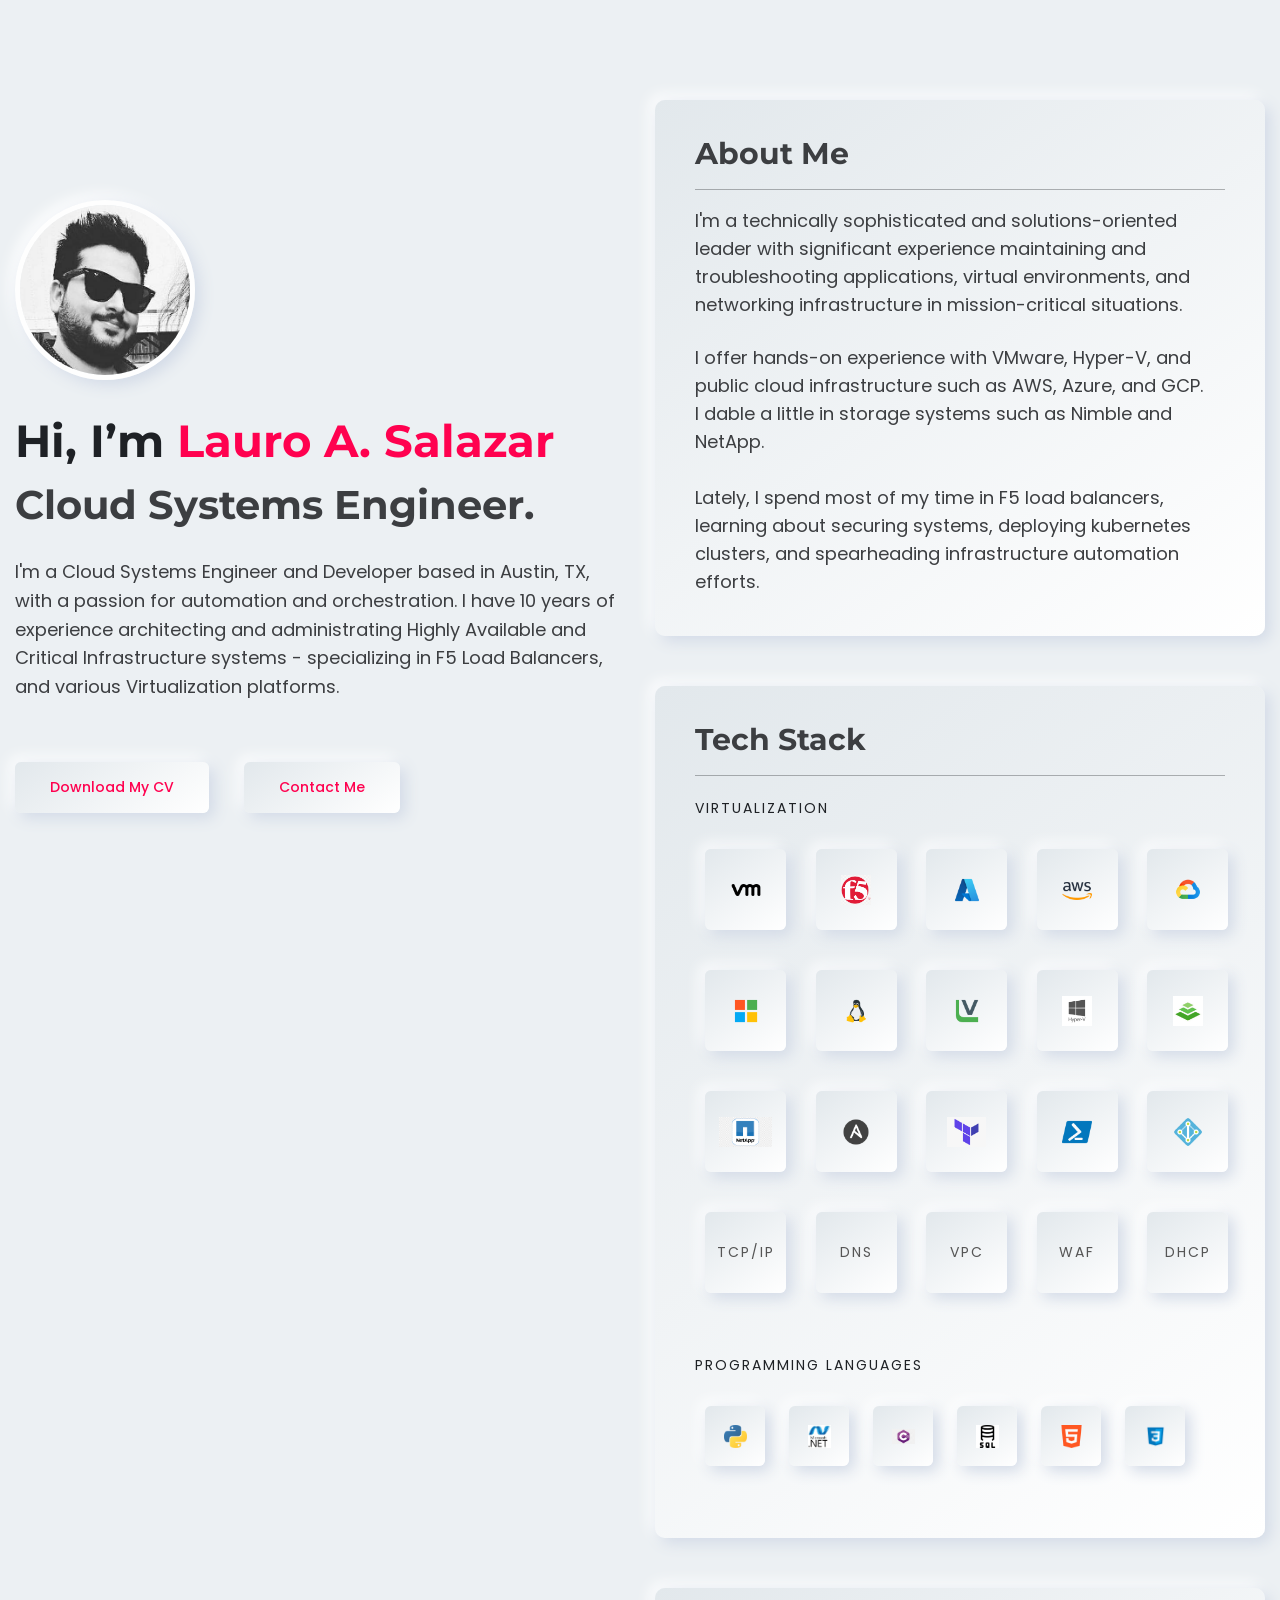
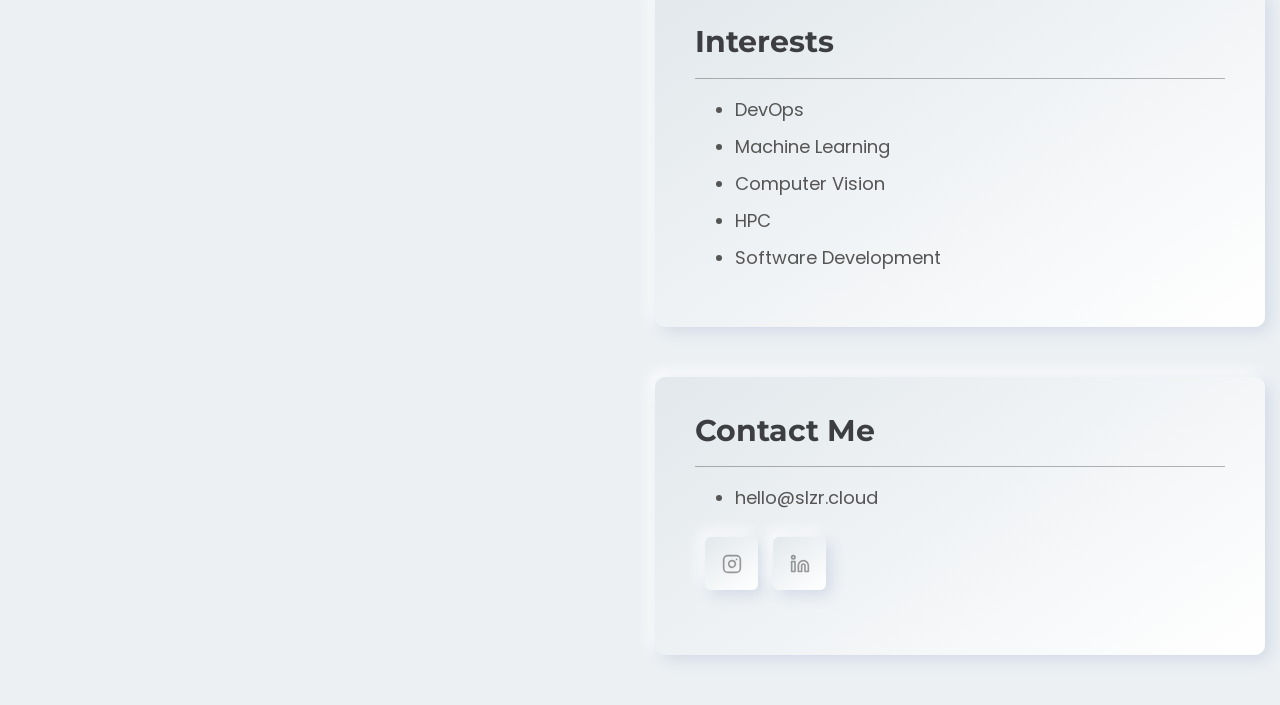
<file: app/www/resume-website/index.html>
<!DOCTYPE html>
<html lang="en">
<!-- what are you doing here? -->
<!-- running on Azure  -->
<head>
<meta name="author" content="Lauro Salazar">
<meta name="description" content="Lauro Salazar's Resume website">
<meta name="keywords" content="HTML, CSS, JavaScript, Cloud, Engineer, Systems Engineer, developer, vmware, f5, load balancers, infrastructure engineer, infrastructure cloud engineer, netapp, nimble">
<meta http-equiv="Content-Type" content="text/html;charset=UTF-8"/> 
<meta name="viewport" content="width=device-width, initial-scale=1, shrink-to-fit=no">


<title>slzr.cloud</title>

  
   
    <!-- Favicon -->
    <link rel="shortcut icon" type="image/x-icon" href="assets/images/favicon.ico">
    <!-- CSS 
    ============================================ -->
    <link rel="stylesheet" href="assets/css/vendor/bootstrap.min.css">
    <link rel="stylesheet" href="assets/css/vendor/slick.css">
    <link rel="stylesheet" href="assets/css/vendor/slick-theme.css">
    <link rel="stylesheet" href="assets/css/vendor/aos.css">
    <link rel="stylesheet" href="assets/css/plugins/feature.css">
    <!-- Style css -->
    <link rel="stylesheet" href="assets/css/style.css">



    <!-- Global site tag (gtag.js) - Google Analytics -->
<script async src="https://www.googletagmanager.com/gtag/js?id=G-9B7KWQR3G9"></script>
<script>
  window.dataLayer = window.dataLayer || [];
  function gtag(){dataLayer.push(arguments);}
  gtag('js', new Date());
  gtag('config', 'G-9B7KWQR3G9');

 
  
</script>
</head>

<body class="template-color-1 home-sticky spybody white-version" data-spy="scroll" data-target=".navbar-example2" data-offset="150">
    
    
    
    
    <main class="main-page-wrapper">
        <!-- start slider area -->

        

                   

        <div class="rn-slider-area">



            <div class="container">
            
                <div class="row row--30 pt--100 pt_sm--50">
                    <div class="col-lg-6">
                        <div class="d-flex flex-wrap align-content-start h-100">

                        


                            <div class="position-sticky sticky-top rbt-sticky-top-adjust-two">
   
                    <!-- end -->

                            
                                <div class="banner-details-wrapper-sticky slide">

                                
                                    <div class="thumbnail">
                                        <img src="assets/images/slider/head.jpeg" alt="Personal Portfolio">


                      


                                    </div>


                                    <div class="banner-title-area pt--30">
                                        <h1 class="title">Hi, I’m <span>Lauro A. Salazar</span><br><span
                                                class="span"> Cloud Systems Engineer.</span></h1>

                     


                                        <p class="disc">I'm a Cloud Systems Engineer and Developer based in Austin, TX, with a passion for automation and orchestration. I have 10 years of experience architecting and administrating Highly Available and Critical Infrastructure systems - specializing in F5 Load Balancers, and various Virtualization platforms.</p>
                                    </div>

                                    
                    
                                    <div class="button-group text-center text-md-left pt--60 pt_md--40 pt_sm--40">
                                        <a class="rn-btn" href="./assets/files/Lauro_Salazar-resume-current.pdf" target="_blank"><span>Download My CV</span></a>



                                        
                                        <a class="rn-btn" href="mailto:lauro.salazar@slzr.cloud"><span>Contact Me</span></a>

                 


                                    </div>

         

                                </div>

                                                      
   


                            </div>

      



                        </div>


                  

                    </div>


                    <div class="col-lg-6">
                        <div class="sticky-home-wrapper">

                            <!-- about area -->
                            <div class="rn-about-area section-height">
                                <div class="inner">
                                    <h5 class="title">
                                        About Me

                                        
                                    </h5>
                                    <p class="about-disc">

                                    
                                        I'm a technically sophisticated and solutions-oriented leader with significant experience maintaining and troubleshooting applications, virtual environments, and networking infrastructure in mission-critical situations.
                                    </p>
                                    <p class="about-disc">
                                        I offer hands-on experience with VMware, Hyper-V, and public cloud infrastructure such as AWS, Azure, and GCP. <br>I dable a little in storage systems such as Nimble and NetApp. <br><br>Lately, I spend most of my time in F5 load balancers, learning about securing systems, deploying kubernetes clusters, and spearheading infrastructure automation efforts.
                                    </p>

                                    
                                </div>


                                   


                            </div>
                            <!-- about area end -->

                            <!-- Start skill  area -->
                            <div class="rn-skill-area section-height">
                                <div class="inner slide">
                                    <h5 class="title">
                                        Tech Stack
                                    </h5>
                                    <div class="skill-share-inner pt--100">
                                        <span class="title">Virtualization</span>
                                        <ul class="skill-share d-flex liststyle">
                                            <li><img src="assets/images/icons/vmware.png"  alt="Icons Images"></li>
                                            <li><img src="assets/images/icons/f5.png" alt="Icons Images"></li>
                                                <li><img src="assets/images/icons/azure.png" alt="Icons Images"></li>
                                            <li><img src="assets/images/icons/aws.png" alt="Icons Images"></li>
                                        
                                            <li><img src="assets/images/icons/gcp.png" alt="Icons Images"></li>
                                            <li><img src="assets/images/icons/microsoft.png" alt="Icons Images"></li>
                                            <li><img src="assets/images/icons/linux.png" alt="Icons Images"></li>
                                            <li><img src="assets/images/icons/veeam.png" alt="Icons Images"></li>
                                            
                                            <li><img src="assets/images/icons/hv.png" alt="Icons Images"></li>
                                            <li><img src="assets/images/icons/nimble.jpg" alt="Icons Images"></li>
                                            <li><img src="assets/images/icons/netapp.png" alt="Icons Images"></li>
                                             <li><img src="assets/images/icons/ansible.png" alt="Icons Images"></li>
                                                 <li><img src="assets/images/icons/tf.png" alt="Icons Images"></li>

                                               <li><img src="assets/images/icons/powershell.png" alt="Icons Images"></li>
                                                
                                                          <li><img src="assets/images/icons/ad.png" alt="Icons Images"></li>

                                                             <li>TCP/IP</li>
                                                             <li>DNS</li>
                                                             <li>VPC</li>
                                                             <li>WAF</li>
                                                               <li>DHCP</li>

                                                             
                                        </ul>
                                    </div>
                                    <div class="skill-share-inner skill-share-inner-width margin-top-25">
                                        <span class="title">Programming Languages</span>
                                        <ul class="skill-share d-flex liststyle">
                                            <li><img src="assets/images/icons/py.png" alt="Icons Images"></li>
                                            <li><img src="assets/images/icons/dotnet.jpg" alt="Icons Images"></li>
                                            <li><img src="assets/images/icons/csharp.png" alt="Icons Images"></li>
                                            <li><img src="assets/images/icons/sql.png" alt="Icons Images"></li>
                                      
                                           
                                            <li><img src="assets/images/icons/icons-18.png" alt="Icons Images"></li>

                                            <li><img src="assets/images/icons/css3.png" alt="Icons Images"></li>
                                            
                                        </ul>
                                    </div>
                                </div>
                            </div>
                            <!-- End skill area -->

                            <!-- start services area -->
                            <div data-aos="fade-left" data-aos-duration="500" data-aos-delay="200" data-aos-once="true" class="rn-skill-area single-card-sticky section-height">
                                <div class="inner">
                                    <h5 class="title">
                                        Interests
                                    </h5>
                                    <ul  >
                                        <li> DevOps </i> </li>
                                        <li>Machine Learning </i> </li>
                                        <li> Computer Vision </i> </li>
                                      

                                           <li> HPC </i> 
                                        </li>

                                           <li> Software Development </i> 
                                        </li>


                                    </ul>
                                </div>

                         


                            </div>
                            <!-- End services area -->

   <!-- start services area -->
                            <div data-aos="fade-left" data-aos-duration="500" data-aos-delay="200" data-aos-once="true" class="rn-skill-area single-card-sticky section-height">
                                <div class="inner">
                                    <h5 class="title">
                                        Contact Me
                                    </h5>
                                                              <ul  >
                                        <li>  hello@slzr.cloud </i> </li> 


                                    </ul>       
    <!-- social sharea area -->
                    <div  class="social-share-style-1  d-flex    title">
                         
                        <ul class="social-share d-flex liststyle">
                      
                            <li class="instagram"><a href="https://www.instagram.com/heyarnoldls/" target="_blank"><svg xmlns="http://www.w3.org/2000/svg" width="24" height="24" viewBox="0 0 24 24" fill="none" stroke="currentColor" stroke-width="2" stroke-linecap="round" stroke-linejoin="round" class="feather feather-instagram">
                                        <rect x="2" y="2" width="20" height="20" rx="5" ry="5"></rect>
                                        <path d="M16 11.37A4 4 0 1 1 12.63 8 4 4 0 0 1 16 11.37z"></path>
                                        <line x1="17.5" y1="6.5" x2="17.51" y2="6.5"></line>
                                    </svg></a>
                            </li>


                            <li class="linkedin"><a href="https://www.linkedin.com/in/lauro-salazar/" target="_blank"><svg xmlns="http://www.w3.org/2000/svg" width="24" height="24" viewBox="0 0 24 24" fill="none" stroke="currentColor" stroke-width="2" stroke-linecap="round" stroke-linejoin="round" class="feather feather-linkedin">
                                        <path d="M16 8a6 6 0 0 1 6 6v7h-4v-7a2 2 0 0 0-2-2 2 2 0 0 0-2 2v7h-4v-7a6 6 0 0 1 6-6z">
                                        </path>
                                        <rect x="2" y="9" width="4" height="12"></rect>
                                        <circle cx="4" cy="4" r="2"></circle>
                                    </svg></a>
                            </li>
 




                        </ul>
                    </div>
                                </div>


       <!--   services area -->



  <!--
                            
                                 <div data-aos="fade-left" data-aos-duration="500" data-aos-delay="200" data-aos-once="true" class="rn-portfolio-area single-card-sticky section-height">  
                                <div class="inner">
                                    <h5 class="title">
                                        My Portfolio
                                    </h5>
                                    <ul class="card-list">
                                        <li><a href="#">Provite for Design & Development <i data-feather="arrow-right"></i></a></li>
                                        <li><a href="#">Network is intangible in nature<i data-feather="arrow-right"></i></a></li>
                                        <li><a href="#">Team frequently in retailing<i data-feather="arrow-right"></i></a></li>
                                        <li><a href="#">Service to a customer.<i data-feather="arrow-right"></i></a></li>


                                    </ul>
                                </div>
                            </div> 
                           
-->
                            <!--  
                            <div data-aos="fade-left" data-aos-duration="500" data-aos-delay="200" data-aos-once="true" class="rn-blog-area single-card-sticky section-height">
                                <div class="inner">
                                    <h5 class="title">
                                        My Blog
                                    </h5>
                                    <ul class="card-list">
                                        <li><a href="#">Ervice refers to quality<i data-feather="arrow-right"></i></a></li>
                                        <li><a href="#">Service is intangible in nature<i data-feather="arrow-right"></i></a></li>
                                        <li><a href="#">Occurs frequently in retailing<i data-feather="arrow-right"></i></a></li>
                                        <li><a href="#">Provided to a customer.<i data-feather="arrow-right"></i></a></li>
                                    </ul>
                                </div>
                            </div>
                           -->

                            <!--  
                            <div data-aos="fade-left" data-aos-duration="500" data-aos-delay="200" data-aos-once="true" class="rn-testimonial-area testimonial-style-2 section-height">
                                <div class="inner">
                                    <h5 class="title">
                                        Testimonial
                                    </h5>
 
                                    <div class="rn-testimonial-carousel testimonial-item-one rn-slick-dot-style dot-position-left slick-arrow-style-one arrow-top-align">

                                       
                                        <div class="testimonial-inner">
                                            <div class="testimonial-header">
                                                <div class="thumbnail">
                                                    <img src="assets/images/client/testimonial-3.jpg" alt="client-image">
                                                </div>
                                                <h5 class="ts-header">
                                                    <span class="text-color-primary">@Rafi</span> Engineer
                                                </h5>
                                            </div>
                                            <div class="testimonial-body">
                                                <p class="discription">Martine duke thank you as well for your
                                                    template from <span>@Alamin_Orko</span> ! The team is using
                                                    it too. It'll
                                                    really speed up the design and development process 💨.</p>
                                            </div>
                                        </div>
                                        

                                       
                                        <div class="testimonial-inner">
                                            <div class="testimonial-header">
                                                <div class="thumbnail">
                                                    <img src="assets/images/client/testimonial-3.jpg" alt="client-image">
                                                </div>
                                                <h5 class="ts-header">
                                                    <span class="text-color-primary">@Nipa</span> Tech
                                                </h5>
                                            </div>
                                            <div class="testimonial-body">
                                                <p class="discription">Martine duke thank you as well for your
                                                    template from <span>@Alamin_Orko</span> ! The team is using
                                                    it too. It'll
                                                    really speed up the design and development process 💨.</p>
                                            </div>
                                        </div>
                                      

                              
                                        <div class="testimonial-inner">
                                            <div class="testimonial-header">
                                                <div class="thumbnail">
                                                    <img src="assets/images/client/testimonial-3.jpg" alt="client-image">
                                                </div>
                                                <h5 class="ts-header">
                                                    <span class="text-color-primary">@Web</span> know
                                                </h5>
                                            </div>
                                            <div class="testimonial-body">
                                                <p class="discription">Martine duke thank you as well for your
                                                    template from <span>@Alamin_Orko</span> ! The team is using
                                                    it too. It'll
                                                    really speed up the design and development process 💨.</p>
                                            </div>
                                        </div>
                                    

                                    </div>
                        
                                </div>
                            </div>
                          

                       
                                                 
                           
                                    <div class="contact-form-wrapper">
                                        <div class="introduce">
                                            <div class="row">

                                                <div class="col-lg-6">
                                                    <div class="form-group">
                                                        <label for="name">Your Name</label>
                                                        <input class="form-control form-control-lg" name="name" id="name" type="text">
                                                    </div>
                                                </div>

                                                <div class="col-lg-6">
                                                    <div class="form-group">
                                                        <label for="phone">Phone Number</label>
                                                        <input class="form-control" name="phone" id="phone" type="text">
                                                    </div>
                                                </div>

                                                <div class="col-lg-12">
                                                    <div class="form-group">
                                                        <label for="email">Email</label>
                                                        <input class="form-control form-control-sm" id="email" name="email" type="email">
                                                    </div>
                                                </div>
                                                <div class="col-lg-12">
                                                    <div class="form-group">
                                                        <label for="subject">subject</label>
                                                        <input class="form-control form-control-sm" id="subject" name="subject" type="text">
                                                    </div>
                                                </div>
                                                <div class="col-lg-12">
                                                    <div class="form-group">
                                                        <label for="message">Your Message</label>
                                                        <textarea name="message" id="message" cols="30" rows="10"></textarea>
                                                    </div>
                                                </div>
                                                <div class="col-lg-12">
                                                    <a href="#" class="rn-btn">
                                                        <span>SEND MESSAGE</span>
                                                        <svg xmlns="http://www.w3.org/2000/svg" width="24" height="24" viewBox="0 0 24 24" fill="none" stroke="currentColor" stroke-width="2" stroke-linecap="round" stroke-linejoin="round" class="feather feather-arrow-right">
                                                            <line x1="5" y1="12" x2="19" y2="12"></line>
                                                            <polyline points="12 5 19 12 12 19"></polyline>
                                                        </svg>
                                                    </a>
                                                </div>
                                            </div>
                                        </div>
                                    </div>
                              
                                </div>
                            </div>
                            -->

                        </div>
                    </div>
                </div>
            </div>

            


        </div>
        <!-- End slider area -->

        <!-- Back to  top Start -->
        <div class="backto-top"> 
            <div> 
                <i data-feather="arrow-up"></i> 
            </div>
        </div>
        <!-- Back to top end -->


    </main>
    <!-- JS ============================================ -->
    <script src="assets/js/vendor/jquery.js"></script>
    <script src="assets/js/vendor/modernizer.min.js"></script>
    <script src="assets/js/vendor/feather.min.js"></script>
    <script src="assets/js/vendor/slick.min.js"></script>
    <script src="assets/js/vendor/bootstrap.js"></script>
    <script src="assets/js/vendor/text-type.js"></script>
    <script src="assets/js/vendor/wow.js"></script>
    <script src="assets/js/vendor/aos.js"></script>
    <script src="assets/js/vendor/particles.js"></script>
    <!-- main JS -->
    <script src="assets/js/main.js"></script>
</body>

</html>
</file>
<file: app/www/resume-website/assets/css/plugins/feature.css>
@font-face{font-family:'Feather';src:url('../../fonts/Feather.ttf?sdxovp') format('truetype'),url('../../fonts/Feather.woff?sdxovp') format('woff'),url('../../fonts/Feather.svg?sdxovp#Feather') format('svg');font-weight:normal;font-style:normal}[class^="feather-"],[class*=" feather-"]{font-family:'feather' !important;speak:none;font-style:normal;font-weight:normal;font-variant:normal;text-transform:none;line-height:1;-webkit-font-smoothing:antialiased;-moz-osx-font-smoothing:grayscale}.feather-activity:before{content:"\e900"}.feather-airplay:before{content:"\e901"}.feather-alecirclert-:before{content:"\e902"}.feather-alert-octagon:before{content:"\e903"}.feather-alert-triangle:before{content:"\e904"}.feather-align-center:before{content:"\e905"}.feather-align-justify:before{content:"\e906"}.feather-align-left:before{content:"\e907"}.feather-align-right:before{content:"\e908"}.feather-anchor:before{content:"\e909"}.feather-aperture:before{content:"\e90a"}.feather-archive:before{content:"\e90b"}.feather-arrow-down:before{content:"\e90c"}.feather-arrow-down-circle:before{content:"\e90d"}.feather-arrow-down-left:before{content:"\e90e"}.feather-arrow-down-right:before{content:"\e90f"}.feather-arrow-left:before{content:"\e910"}.feather-arrow-left-circle:before{content:"\e911"}.feather-arrow-right:before{content:"\e912"}.feather-arrow-right-circle:before{content:"\e913"}.feather-arrow-up:before{content:"\e914"}.feather-arrow-up-circle:before{content:"\e915"}.feather-arrow-up-left:before{content:"\e916"}.feather-arrow-up-right:before{content:"\e917"}.feather-at-sign:before{content:"\e918"}.feather-award:before{content:"\e919"}.feather-bar-chart:before{content:"\e91a"}.feather-bar-chart-2:before{content:"\e91b"}.feather-battery:before{content:"\e91c"}.feather-battery-charging:before{content:"\e91d"}.feather-bell:before{content:"\e91e"}.feather-bell-off:before{content:"\e91f"}.feather-bluetooth:before{content:"\e920"}.feather-bold:before{content:"\e921"}.feather-book:before{content:"\e922"}.feather-book-open:before{content:"\e923"}.feather-bookmark:before{content:"\e924"}.feather-box:before{content:"\e925"}.feather-briefcase:before{content:"\e926"}.feather-calendar:before{content:"\e927"}.feather-camera:before{content:"\e928"}.feather-camera-off:before{content:"\e929"}.feather-cast:before{content:"\e92a"}.feather-check:before{content:"\e92b"}.feather-check-circle:before{content:"\e92c"}.feather-check-square:before{content:"\e92d"}.feather-chevron-down:before{content:"\e92e"}.feather-chevron-left:before{content:"\e92f"}.feather-chevron-right:before{content:"\e930"}.feather-chevron-up:before{content:"\e931"}.feather-chevrons-down:before{content:"\e932"}.feather-chevrons-left:before{content:"\e933"}.feather-chevrons-right:before{content:"\e934"}.feather-chevrons-up:before{content:"\e935"}.feather-chrome:before{content:"\e936"}.feather-circle:before{content:"\e937"}.feather-clipboard:before{content:"\e938"}.feather-clock:before{content:"\e939"}.feather-cloud:before{content:"\e93a"}.feather-cloud-drizzle:before{content:"\e93b"}.feather-cloud-lightning:before{content:"\e93c"}.feather-cloud-off:before{content:"\e93d"}.feather-cloud-rain:before{content:"\e93e"}.feather-cloud-snow:before{content:"\e93f"}.feather-code:before{content:"\e940"}.feather-codepen:before{content:"\e941"}.feather-command:before{content:"\e942"}.feather-compass:before{content:"\e943"}.feather-copy:before{content:"\e944"}.feather-corner-down-left:before{content:"\e945"}.feather-corner-down-right:before{content:"\e946"}.feather-corner-left-down:before{content:"\e947"}.feather-corner-left-up:before{content:"\e948"}.feather-corner-right-down:before{content:"\e949"}.feather-corner-right-up:before{content:"\e94a"}.feather-corner-up-left:before{content:"\e94b"}.feather-corner-up-right:before{content:"\e94c"}.feather-cpu:before{content:"\e94d"}.feather-credit-card:before{content:"\e94e"}.feather-crop:before{content:"\e94f"}.feather-crosshair:before{content:"\e950"}.feather-database:before{content:"\e951"}.feather-delete:before{content:"\e952"}.feather-disc:before{content:"\e953"}.feather-dollar-sign:before{content:"\e954"}.feather-download:before{content:"\e955"}.feather-download-cloud:before{content:"\e956"}.feather-droplet:before{content:"\e957"}.feather-edit:before{content:"\e958"}.feather-edit-2:before{content:"\e959"}.feather-edit-3:before{content:"\e95a"}.feather-external-link:before{content:"\e95b"}.feather-eye:before{content:"\e95c"}.feather-eye-off:before{content:"\e95d"}.feather-facebook:before{content:"\e95e"}.feather-fast-forward:before{content:"\e95f"}.feather-feather:before{content:"\e960"}.feather-file:before{content:"\e961"}.feather-file-minus:before{content:"\e962"}.feather-file-plus:before{content:"\e963"}.feather-file-text:before{content:"\e964"}.feather-film:before{content:"\e965"}.feather-filter:before{content:"\e966"}.feather-flag:before{content:"\e967"}.feather-folder:before{content:"\e968"}.feather-folder-minus:before{content:"\e969"}.feather-folder-plus:before{content:"\e96a"}.feather-gift:before{content:"\e96b"}.feather-git-branch:before{content:"\e96c"}.feather-git-commit:before{content:"\e96d"}.feather-git-merge:before{content:"\e96e"}.feather-git-pull-request:before{content:"\e96f"}.feather-github:before{content:"\e970"}.feather-gitlab:before{content:"\e971"}.feather-globe:before{content:"\e972"}.feather-grid:before{content:"\e973"}.feather-hard-drive:before{content:"\e974"}.feather-hash:before{content:"\e975"}.feather-headphones:before{content:"\e976"}.feather-heart:before{content:"\e977"}.feather-help-circle:before{content:"\e978"}.feather-home:before{content:"\e979"}.feather-image:before{content:"\e97a"}.feather-inbox:before{content:"\e97b"}.feather-info:before{content:"\e97c"}.feather-instagram:before{content:"\e97d"}.feather-italic:before{content:"\e97e"}.feather-layers:before{content:"\e97f"}.feather-layout:before{content:"\e980"}.feather-life-buoy:before{content:"\e981"}.feather-link:before{content:"\e982"}.feather-link-2:before{content:"\e983"}.feather-linkedin:before{content:"\e984"}.feather-list:before{content:"\e985"}.feather-loader:before{content:"\e986"}.feather-lock:before{content:"\e987"}.feather-log-in:before{content:"\e988"}.feather-log-out:before{content:"\e989"}.feather-mail:before{content:"\e98a"}.feather-map:before{content:"\e98b"}.feather-map-pin:before{content:"\e98c"}.feather-maximize:before{content:"\e98d"}.feather-maximize-2:before{content:"\e98e"}.feather-menu:before{content:"\e98f"}.feather-message-circle:before{content:"\e990"}.feather-message-square:before{content:"\e991"}.feather-mic:before{content:"\e992"}.feather-mic-off:before{content:"\e993"}.feather-minimize:before{content:"\e994"}.feather-minimize-2:before{content:"\e995"}.feather-minus:before{content:"\e996"}.feather-minus-circle:before{content:"\e997"}.feather-minus-square:before{content:"\e998"}.feather-monitor:before{content:"\e999"}.feather-moon:before{content:"\e99a"}.feather-more-horizontal:before{content:"\e99b"}.feather-more-vertical:before{content:"\e99c"}.feather-move:before{content:"\e99d"}.feather-music:before{content:"\e99e"}.feather-navigation:before{content:"\e99f"}.feather-navigation-2:before{content:"\e9a0"}.feather-octagon:before{content:"\e9a1"}.feather-package:before{content:"\e9a2"}.feather-paperclip:before{content:"\e9a3"}.feather-pause:before{content:"\e9a4"}.feather-pause-circle:before{content:"\e9a5"}.feather-percent:before{content:"\e9a6"}.feather-phone:before{content:"\e9a7"}.feather-phone-call:before{content:"\e9a8"}.feather-phone-forwarded:before{content:"\e9a9"}.feather-phone-incoming:before{content:"\e9aa"}.feather-phone-missed:before{content:"\e9ab"}.feather-phone-off:before{content:"\e9ac"}.feather-phone-outgoing:before{content:"\e9ad"}.feather-pie-chart:before{content:"\e9ae"}.feather-play:before{content:"\e9af"}.feather-play-circle:before{content:"\e9b0"}.feather-plus:before{content:"\e9b1"}.feather-plus-circle:before{content:"\e9b2"}.feather-plus-square:before{content:"\e9b3"}.feather-pocket:before{content:"\e9b4"}.feather-power:before{content:"\e9b5"}.feather-printer:before{content:"\e9b6"}.feather-radio:before{content:"\e9b7"}.feather-refresh-ccw:before{content:"\e9b8"}.feather-refresh-cw:before{content:"\e9b9"}.feather-repeat:before{content:"\e9ba"}.feather-rewind:before{content:"\e9bb"}.feather-rotate-ccw:before{content:"\e9bc"}.feather-rotate-cw:before{content:"\e9bd"}.feather-rss:before{content:"\e9be"}.feather-save:before{content:"\e9bf"}.feather-scissors:before{content:"\e9c0"}.feather-search:before{content:"\e9c1"}.feather-send:before{content:"\e9c2"}.feather-server:before{content:"\e9c3"}.feather-settings:before{content:"\e9c4"}.feather-share:before{content:"\e9c5"}.feather-share-2:before{content:"\e9c6"}.feather-shield:before{content:"\e9c7"}.feather-shield-off:before{content:"\e9c8"}.feather-shopping-bag:before{content:"\e9c9"}.feather-shopping-cart:before{content:"\e9ca"}.feather-shuffle:before{content:"\e9cb"}.feather-sidebar:before{content:"\e9cc"}.feather-skip-back:before{content:"\e9cd"}.feather-skip-forward:before{content:"\e9ce"}.feather-slack:before{content:"\e9cf"}.feather-slash:before{content:"\e9d0"}.feather-sliders:before{content:"\e9d1"}.feather-smartphone:before{content:"\e9d2"}.feather-speaker:before{content:"\e9d3"}.feather-square:before{content:"\e9d4"}.feather-star:before{content:"\e9d5"}.feather-stop-circle:before{content:"\e9d6"}.feather-sun:before{content:"\e9d7"}.feather-sunrise:before{content:"\e9d8"}.feather-sunset:before{content:"\e9d9"}.feather-tablet:before{content:"\e9da"}.feather-tag:before{content:"\e9db"}.feather-target:before{content:"\e9dc"}.feather-terminal:before{content:"\e9dd"}.feather-thermometer:before{content:"\e9de"}.feather-thumbs-down:before{content:"\e9df"}.feather-thumbs-up:before{content:"\e9e0"}.feather-toggle-left:before{content:"\e9e1"}.feather-toggle-right:before{content:"\e9e2"}.feather-trash:before{content:"\e9e3"}.feather-trash-2:before{content:"\e9e4"}.feather-trending-down:before{content:"\e9e5"}.feather-trending-up:before{content:"\e9e6"}.feather-triangle:before{content:"\e9e7"}.feather-truck:before{content:"\e9e8"}.feather-tv:before{content:"\e9e9"}.feather-twitter:before{content:"\e9ea"}.feather-type:before{content:"\e9eb"}.feather-umbrella:before{content:"\e9ec"}.feather-underline:before{content:"\e9ed"}.feather-unlock:before{content:"\e9ee"}.feather-upload:before{content:"\e9ef"}.feather-upload-cloud:before{content:"\e9f0"}.feather-user:before{content:"\e9f1"}.feather-user-check:before{content:"\e9f2"}.feather-user-minus:before{content:"\e9f3"}.feather-user-plus:before{content:"\e9f4"}.feather-user-x:before{content:"\e9f5"}.feather-users:before{content:"\e9f6"}.feather-video:before{content:"\e9f7"}.feather-video-off:before{content:"\e9f8"}.feather-voicemail:before{content:"\e9f9"}.feather-volume:before{content:"\e9fa"}.feather-volume-1:before{content:"\e9fb"}.feather-volume-2:before{content:"\e9fc"}.feather-volume-x:before{content:"\e9fd"}.feather-watch:before{content:"\e9fe"}.feather-wifi:before{content:"\e9ff"}.feather-wifi-off:before{content:"\ea00"}.feather-wind:before{content:"\ea01"}.feather-x:before{content:"\ea02"}.feather-x-circle:before{content:"\ea03"}.feather-x-square:before{content:"\ea04"}.feather-youtube:before{content:"\ea05"}.feather-zap:before{content:"\ea06"}.feather-zap-off:before{content:"\ea07"}.feather-zoom-in:before{content:"\ea08"}.feather-zoom-out:before{content:"\ea09"}
</file>
